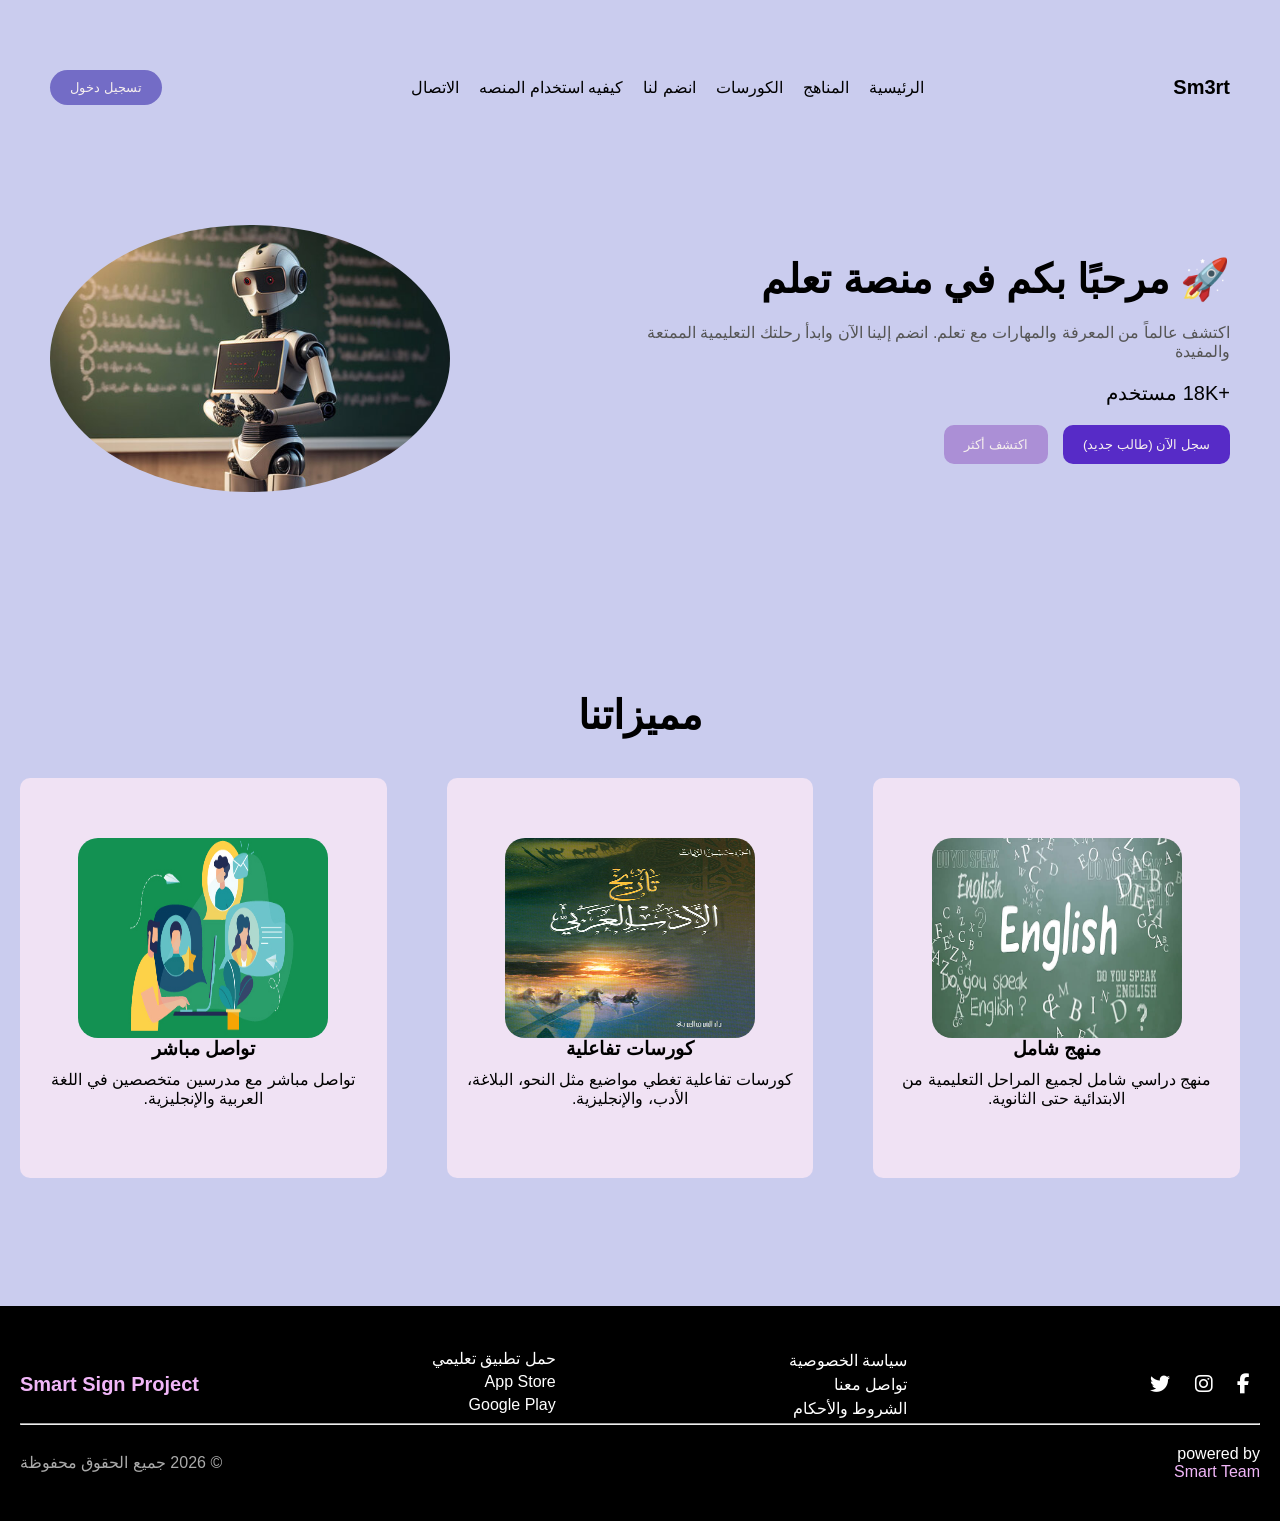
<file: index.html>
<!DOCTYPE html>
<html lang="ar" dir="rtl">
<head>
  <meta charset="UTF-8" >
  <title>Smart Sign</title>
  <link rel="stylesheet" href="css/style.css">
</head>
<body>

  <!-- Navbar -->
  <nav class="navbar">
    <div class="logo">Sm3rt</div>
    <ul>
      <li><a href="index.html">الرئيسية</a></li>
      <li><a href="curriculum.html">المناهج</a></li>
      <!-- <li><a href="teachers.html">المدرسين</a></li> -->
      <li><a href="courses.html">الكورسات</a></li>
      <li><a href="creat.html">انضم لنا</a></li>
      <li><a href="how-to-use.html">كيفيه استخدام المنصه</a></li>
      <li><a href="contact.html">الاتصال</a></li>
    </ul>
    <button class="login-btn" ><a href="login.html">تسجيل دخول</a></button>
  </nav>

  <!-- Hero Section -->
  <section class="hero">

    <div class="hero-text">
      <h1>🚀 مرحبًا بكم في منصة تعلم</h1>
      <p>
        اكتشف عالماً من المعرفة والمهارات مع تعلم. انضم إلينا الآن وابدأ رحلتك التعليمية الممتعة والمفيدة
      </p>

      <div class="users">+18K مستخدم</div>

      <div class="buttons">
        <button class="primary"><a href="creat.html">سجل الآن (طالب جديد)</a></button>
        <button class="secondary"><a href="courses.html">اكتشف أكثر</a></button>
      </div>
    </div>

    <div class="hero-img">
      <img src="img/teacher.jpg" alt="">
    </div>

  </section>
<br>
<br><br>
<br>
<br>
<br>
<br>
<section>
 <div class="features-text">
     <h2>مميزاتنا</h2>
     </div>
<div class="features">
     <br>
    <div class="feature">
        <img src="img/15.jpg" alt="">
        <h3>منهج شامل</h3>
        <p>منهج دراسي شامل لجميع المراحل التعليمية من الابتدائية حتى الثانوية.</p>
    </div>

    <div class="feature">
        <img src="img/17.jpg" alt="">
        <h3>كورسات تفاعلية</h3>
        <p>كورسات تفاعلية تغطي مواضيع مثل النحو، البلاغة، الأدب، والإنجليزية.</p>
    </div>

    <div class="feature">
        <img src="img/20.jpg" alt="">
        <h3>تواصل مباشر</h3>
        <p>تواصل مباشر مع مدرسين متخصصين في اللغة العربية والإنجليزية.</p>
    </div>
</div>
</section>

<br>
<br>
<br>
<br>
<br>
<br>
<footer class="footer">

    <div class="footer-container">

        <!-- Social -->
        <div class="social">
            <i class="fab fa-facebook-f"></i>
            <i class="fab fa-instagram"></i>
            <i class="fab fa-twitter"></i>
        </div>

        <!-- Links -->
        <div class="links">
            <a href="#">سياسة الخصوصية</a>
            <a href="#">تواصل معنا</a>
            <a href="#">الشروط والأحكام</a>
        </div>

        <!-- App -->
        <div class="apps">
            <p>حمل تطبيق تعليمي</p>
            <span>App Store</span>
            <span>Google Play</span>
        </div>

        <!-- Logo -->
        <div class="logo">
            <p>Smart Sign Project</p>
        </div>

    </div>

    <hr>

    <!-- Bottom -->
    <div class="bottom">
        <div class="powered">
            <p>powered by</p>
            <span>Smart Team</span>
        </div>

        <p class="copy">© 2026 جميع الحقوق محفوظة</p>
    </div>

</footer>

<!-- Font Awesome -->
<link rel="stylesheet" href="https://cdnjs.cloudflare.com/ajax/libs/font-awesome/6.4.0/css/all.min.css">

  
</body>
</html>
</file>
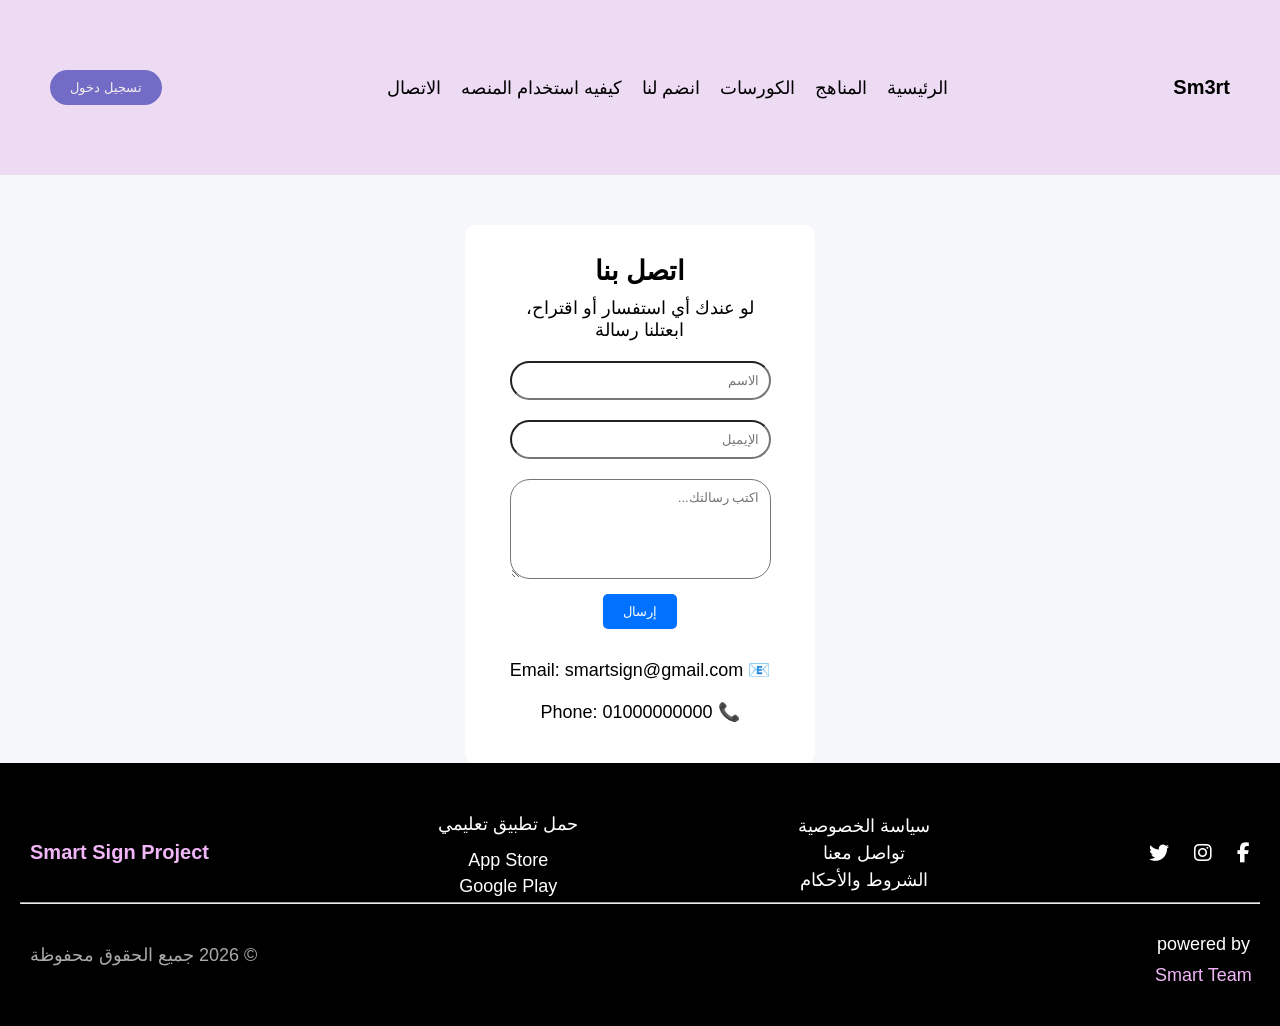
<file: contact.html>
<!DOCTYPE html>
<html lang="ar" dir="rtl">
<head>
    <meta charset="UTF-8">
    <title>اتصل بنا</title>
    <link rel="stylesheet" href="css/Conect.css">
</head>
<body>

     <!-- Navbar -->
  <nav class="navbar">
    <div class="logo">Sm3rt</div>
    <ul>
      <li><a href="index.html">الرئيسية</a></li>
      <li><a href="curriculum.html">المناهج</a></li>
      <!-- <li><a href="teachers.html">المدرسين</a></li> -->
      <li><a href="courses.html">الكورسات</a></li>
      <li><a href="creat.html">انضم لنا</a></li>
      <li><a href="how-to-use.html">كيفيه استخدام المنصه</a></li>
      <li><a href="contact.html">الاتصال</a></li>
    </ul>
    <button class="login-btn" ><a href="login.html">تسجيل دخول</a></button>
  </nav>

<div class="contact-container">

    <h2>اتصل بنا</h2>
    <p>لو عندك أي استفسار أو اقتراح، ابعتلنا رسالة</p>

    <form onsubmit="sendMessage(event)">
        <input type="text" id="name" placeholder="الاسم" required>
        <input type="email" id="email" placeholder="الإيميل" required>
        <textarea id="message" placeholder="اكتب رسالتك..." required></textarea>

        <button type="submit">إرسال</button>
    </form>

    <div class="info">
        <p>📧 Email: smartsign@gmail.com</p>
        <p>📞 Phone: 01000000000</p>
    </div>

</div>

<footer class="footer">

    <div class="footer-container">

        <!-- Social -->
        <div class="social">
            <i class="fab fa-facebook-f"></i>
            <i class="fab fa-instagram"></i>
            <i class="fab fa-twitter"></i>
        </div>

        <!-- Links -->
        <div class="links">
            <a href="#">سياسة الخصوصية</a>
            <a href="#">تواصل معنا</a>
            <a href="#">الشروط والأحكام</a>
        </div>

        <!-- App -->
        <div class="apps">
            <p>حمل تطبيق تعليمي</p>
            <span>App Store</span>
            <span>Google Play</span>
        </div>

        <!-- Logo -->
        <div class="logo">
            <p>Smart Sign Project</p>
        </div>

    </div>

    <hr>

    <!-- Bottom -->
    <div class="bottom">
        <div class="powered">
            <p>powered by</p>
            <span>Smart Team</span>
        </div>

        <p class="copy">© 2026 جميع الحقوق محفوظة</p>
    </div>

</footer>

<!-- Font Awesome -->
<link rel="stylesheet" href="https://cdnjs.cloudflare.com/ajax/libs/font-awesome/6.4.0/css/all.min.css">

  
<script src="js/contact.js"></script>

</html>
</file>
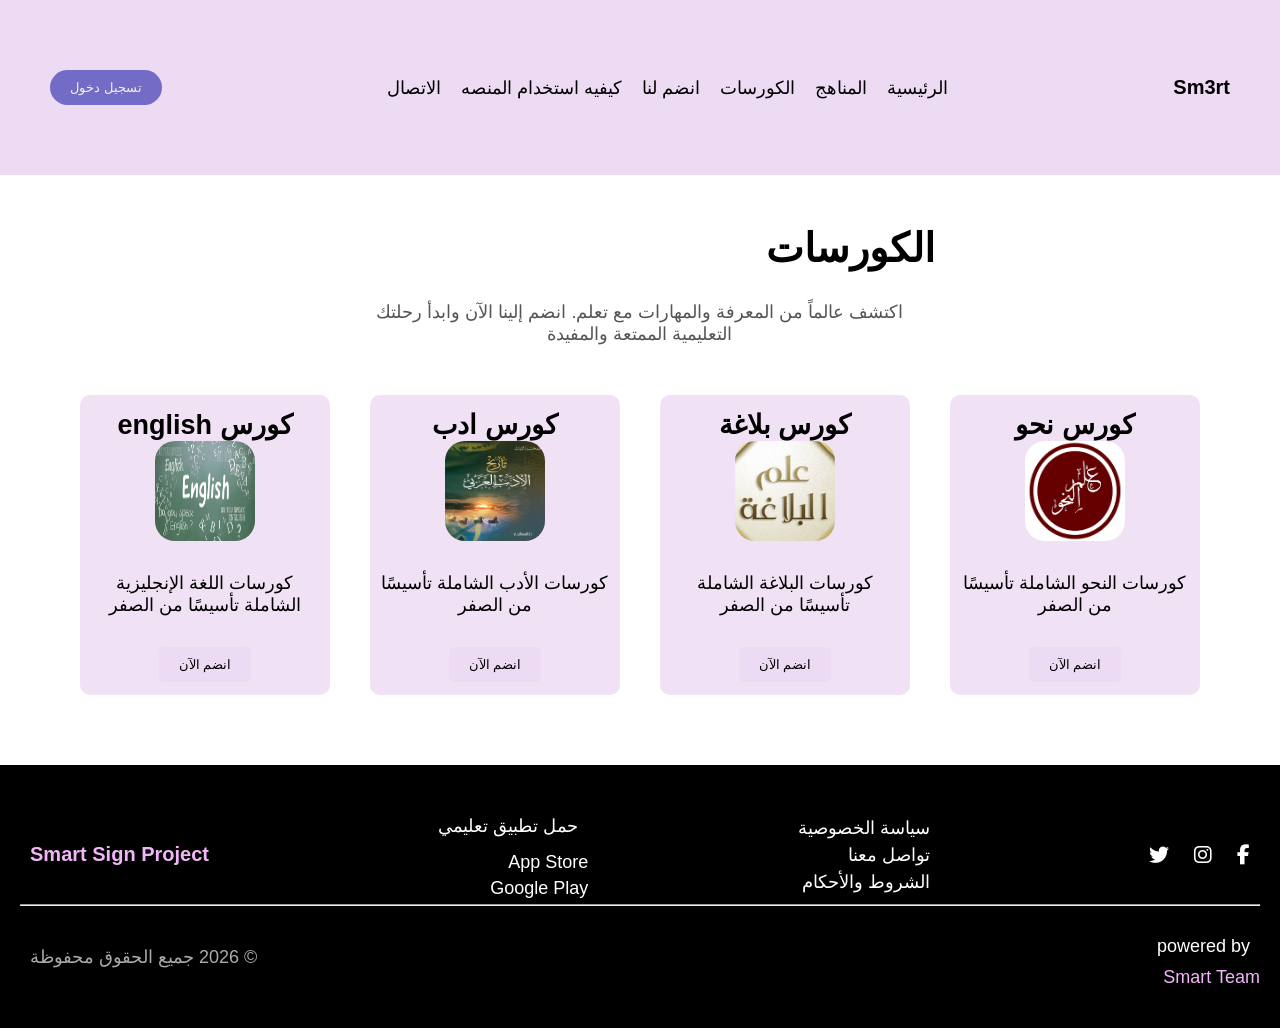
<file: courses.html>
<!DOCTYPE html>
<html lang="en" dir="rtl">
<head>
    <meta charset="UTF-8">
    <meta name="viewport" content="width=device-width, initial-scale=1.0">
    <title>Document</title>
    <link rel="stylesheet" href="css/curriculum.css">
</head>
<body>
     
  <!-- Navbar -->
  <nav class="navbar">
    <div class="logo">Sm3rt</div>
    <ul>
      <li><a href="index.html">الرئيسية</a></li>
      <li><a href="curriculum.html">المناهج</a></li>
      <!-- <li><a href="teachers.html">المدرسين</a></li> -->
      <li><a href="courses.html">الكورسات</a></li>
      <li><a href="creat.html">انضم لنا</a></li>
      <li><a href="how-to-use.html">كيفيه استخدام المنصه</a></li>
      <li><a href="contact.html">الاتصال</a></li>
    </ul>
    <button class="login-btn" ><a href="login.html">تسجيل دخول</a></button>
  </nav>

  <!-- hero section -->
    <section class="hero">
        <div class="hero-text">
        <h1>الكورسات</h1>
        <p>
            اكتشف عالماً من المعرفة والمهارات مع تعلم. انضم إلينا الآن وابدأ رحلتك التعليمية الممتعة والمفيدة
        </p>
    
        </div>
    
    <div class="cards">
         <div class="card">
            <h2>كورس نحو </h2>
            <img src="img/14.png" alt="">
            <br>
            <p> كورسات النحو الشاملة تأسيسًا من الصفر</p>
            <br>
            <button>انضم الآن</button>
        </div>
        <div class="card">
            <h2>كورس بلاغة </h2>
            <img src="img/16.jpg" alt="">
            <br>
            <p > كورسات البلاغة الشاملة تأسيسًا من الصفر</p>
            <br>
            <button>انضم الآن</button>
        </div><div class="card">
            <h2>كورس ادب  </h2>
            <img src="img/17.jpg" alt="">
            <br>
            <p> كورسات الأدب الشاملة تأسيسًا من الصفر</p>
            <br>
            <button>انضم الآن</button>
        </div>
        <div class="card">
            <h2>كورس english </h2>
            <img src="img/15.jpg" alt="">
            <br>
            <p> كورسات اللغة الإنجليزية الشاملة تأسيسًا من الصفر</p>
            <br>
            <button>انضم الآن</button>
        </div>
        </div>
    </<section>
        
    </section>
        <footer class="footer">

    <div class="footer-container">

        <!-- Social -->
        <div class="social">
            <i class="fab fa-facebook-f"></i>
            <i class="fab fa-instagram"></i>
            <i class="fab fa-twitter"></i>
        </div>

        <!-- Links -->
        <div class="links">
            <a href="#">سياسة الخصوصية</a>
            <a href="#">تواصل معنا</a>
            <a href="#">الشروط والأحكام</a>
        </div>

        <!-- App -->
        <div class="apps">
            <p>حمل تطبيق تعليمي</p>
            <span>App Store</span>
            <span>Google Play</span>
        </div>

        <!-- Logo -->
        <div class="logo">
            <p>Smart Sign Project</p>
        </div>

    </div>

    <hr>

    <!-- Bottom -->
    <div class="bottom">
        <div class="powered">
            <p>powered by</p>
            <span>Smart Team</span>
        </div>

        <p class="copy">© 2026 جميع الحقوق محفوظة</p>
    </div>

</footer>

<!-- Font Awesome -->
<link rel="stylesheet" href="https://cdnjs.cloudflare.com/ajax/libs/font-awesome/6.4.0/css/all.min.css">

  
  
</body>
</html>
</file>
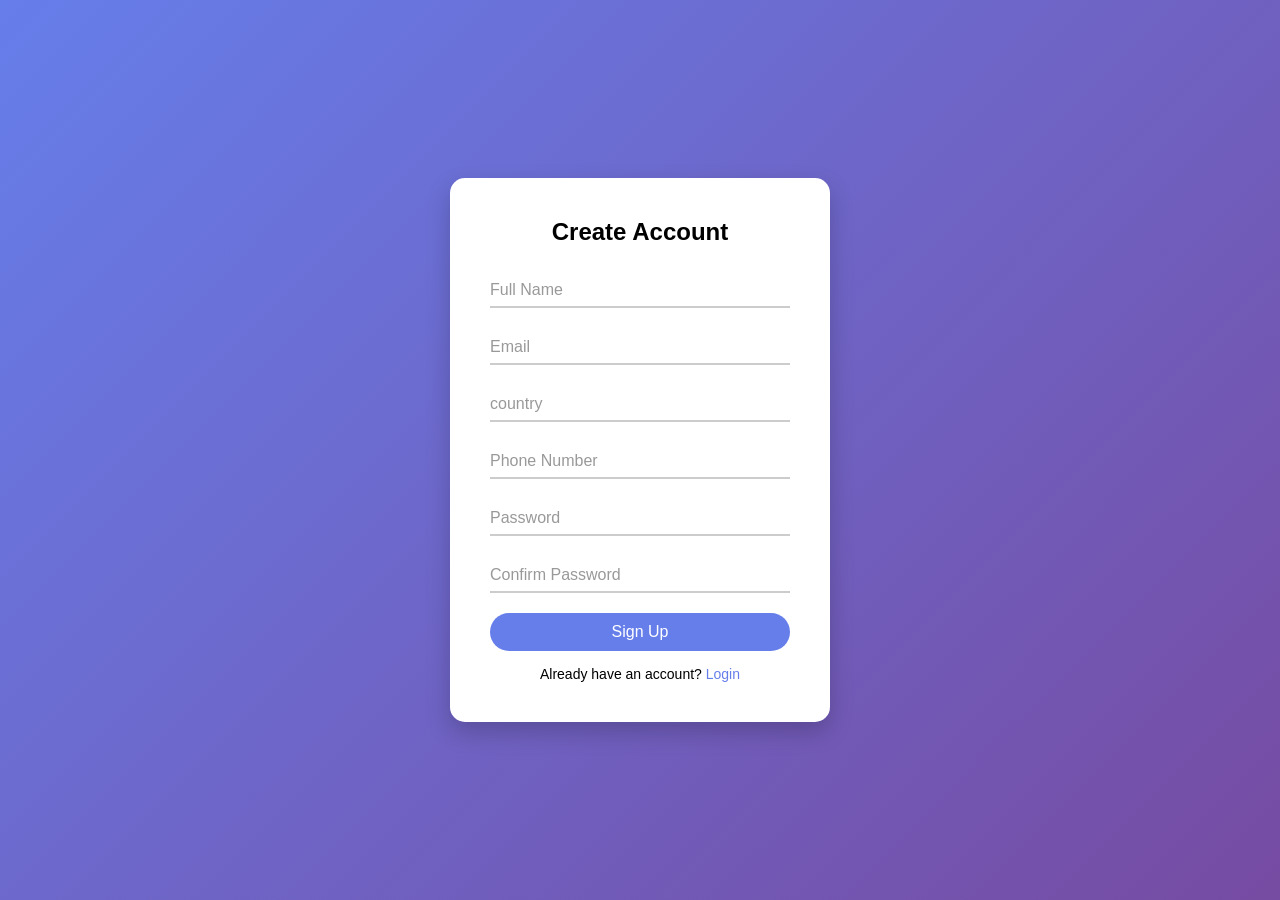
<file: creat.html>
<!DOCTYPE html>
<html lang="en">
<head>
  <meta charset="UTF-8">
  <title>Sign Up</title>
  <link rel="stylesheet" href="css/creat.css">
</head>
<body>
  <div class="container">
    
    <div class="form-box">
      <h2>Create Account</h2>

      <form>
        <div class="input-box">
          <input type="text" required>
          <label>Full Name</label>
        </div>

        <div class="input-box">
          <input type="email" required>
          <label>Email</label>
        </div>
        <div class="input-box">
          <input type="select" required>
          <label>country</label>
        </div>
        <div class="input-box">
          <input type="number" required>
          <label>Phone Number</label>
        </div>
        <div class="input-box">
          <input type="password" required>
          <label>Password</label>
        </div>

        <div class="input-box">
          <input type="password" required>
          <label>Confirm Password</label>
        </div>

         
        <button type="submit">Sign Up</button>

        <p class="login-link">
          Already have an account? <a href="login.html">Login</a>
        </p>
      </form>
    </div>
  </div>


  <script src="js/join.js"></script>
</body>
</html>
</file>
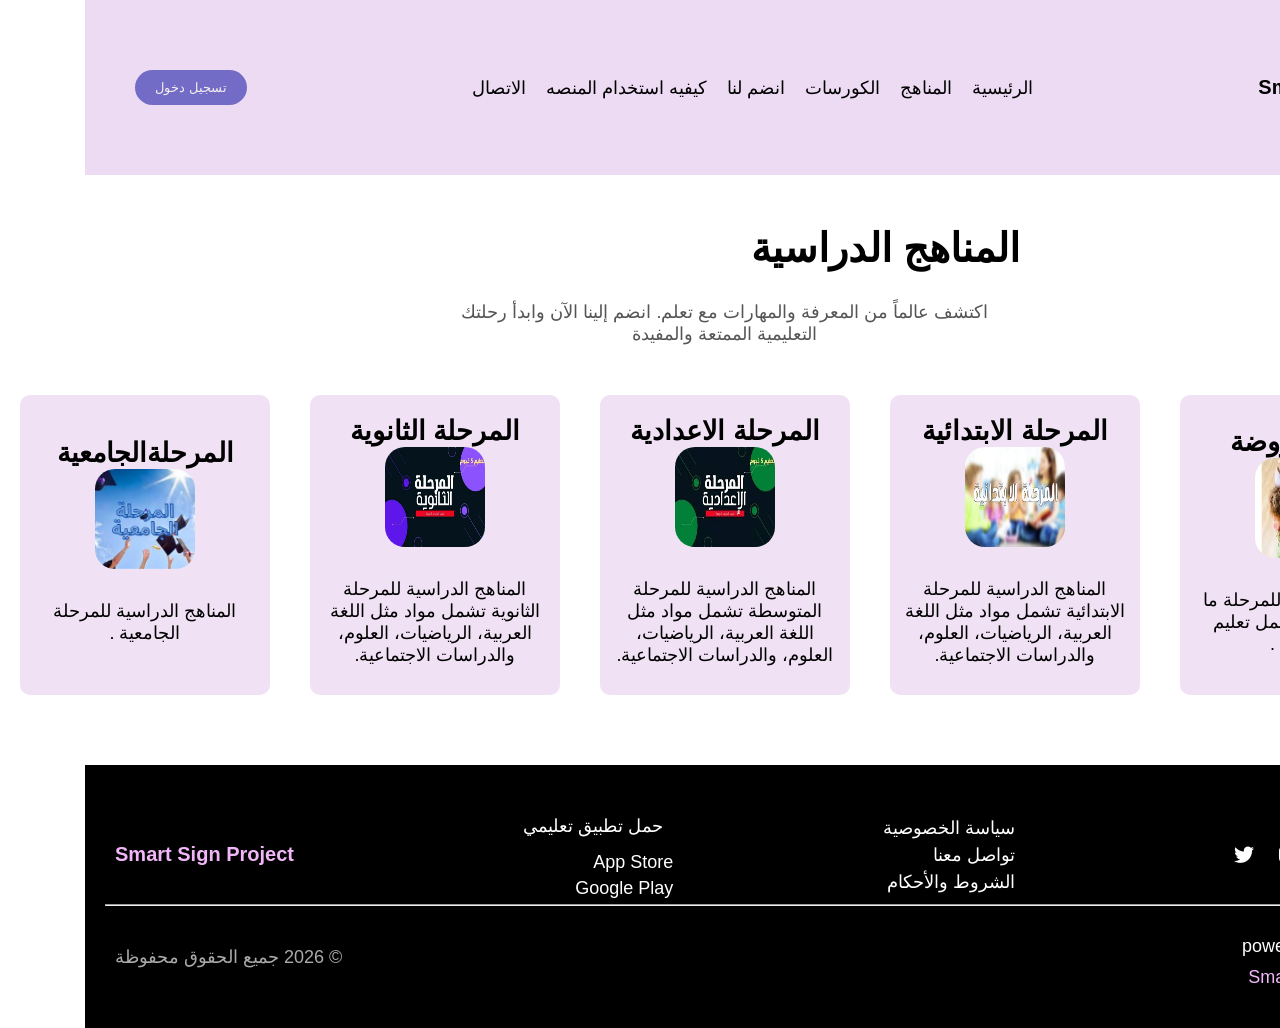
<file: curriculum.html>
<!DOCTYPE html>
<html lang="en" dir="rtl">
<head>
    <meta charset="UTF-8">
    <meta name="viewport" content="width=device-width, initial-scale=1.0">
    <title>Document</title>
    <link rel="stylesheet" href="css/curriculum.css">
</head>
<body>
    
  <!-- Navbar -->
  <nav class="navbar">
    <div class="logo">Sm3rt</div>
    <ul>
      <li><a href="index.html">الرئيسية</a></li>
      <li><a href="curriculum.html">المناهج</a></li>
      <!-- <li><a href="teachers.html">المدرسين</a></li> -->
      <li><a href="courses.html">الكورسات</a></li>
      <li><a href="creat.html">انضم لنا</a></li>
      <li><a href="how-to-use.html">كيفيه استخدام المنصه</a></li>
      <li><a href="contact.html">الاتصال</a></li>
    </ul>
    <button class="login-btn" ><a href="login.html">تسجيل دخول</a></button>
  </nav>

  <!-- hero section -->
    <section class="hero">
        <div class="hero-text">
        <h1>المناهج الدراسية</h1>
        <p>
            اكتشف عالماً من المعرفة والمهارات مع تعلم. انضم إلينا الآن وابدأ رحلتك التعليمية الممتعة والمفيدة
        </p>
    
        </div>
    
    <div class="cards">
         <div class="card">
            <h2>مرحلةالروضة</h2>
            <img src="img/1.jpg" alt="">
            <br>
            <p>المناهج الدراسية للمرحلة ما قبل الابتدائية تشمل تعليم الحروف .</p>
        </div>

        <div class="card">
            <h2>المرحلة الابتدائية</h2>
             <img src="img/2.jpg" alt="">
             <br>
            <p>المناهج الدراسية للمرحلة الابتدائية تشمل مواد مثل اللغة العربية، الرياضيات، العلوم، والدراسات الاجتماعية.</p>
        </div>

        <div class="card">
            <h2>المرحلة الاعدادية</h2>
             <img src="img/3.jpg" alt="">
             <br>
            <p>المناهج الدراسية للمرحلة المتوسطة تشمل مواد مثل اللغة العربية، الرياضيات، العلوم، والدراسات الاجتماعية.</p>
        </div>

        <div class="card">
            <h2>المرحلة الثانوية</h2>
             <img src="img/4.jpg" alt="">
                <br>
            <p>المناهج الدراسية للمرحلة الثانوية تشمل مواد مثل اللغة العربية، الرياضيات، العلوم، والدراسات الاجتماعية.</p>
        </div>

        <div class="card">
            <h2>المرحلةالجامعية</h2>
             <img src="img/5.jpg" alt="">
                <br>
            <p>المناهج الدراسية للمرحلة  الجامعية .</p>
        </div>


    </div>
</section>
   <footer class="footer">

    <div class="footer-container">

        <!-- Social -->
        <div class="social">
            <i class="fab fa-facebook-f"></i>
            <i class="fab fa-instagram"></i>
            <i class="fab fa-twitter"></i>
        </div>

        <!-- Links -->
        <div class="links">
            <a href="#">سياسة الخصوصية</a>
            <a href="#">تواصل معنا</a>
            <a href="#">الشروط والأحكام</a>
        </div>

        <!-- App -->
        <div class="apps">
            <p>حمل تطبيق تعليمي</p>
            <span>App Store</span>
            <span>Google Play</span>
        </div>

        <!-- Logo -->
        <div class="logo">
            <p>Smart Sign Project</p>
        </div>

    </div>

    <hr>

    <!-- Bottom -->
    <div class="bottom">
        <div class="powered">
            <p>powered by</p>
            <span>Smart Team</span>
        </div>

        <p class="copy">© 2026 جميع الحقوق محفوظة</p>
    </div>

</footer>

<!-- Font Awesome -->
<link rel="stylesheet" href="https://cdnjs.cloudflare.com/ajax/libs/font-awesome/6.4.0/css/all.min.css">

  
  
</body>
</html>
</file>
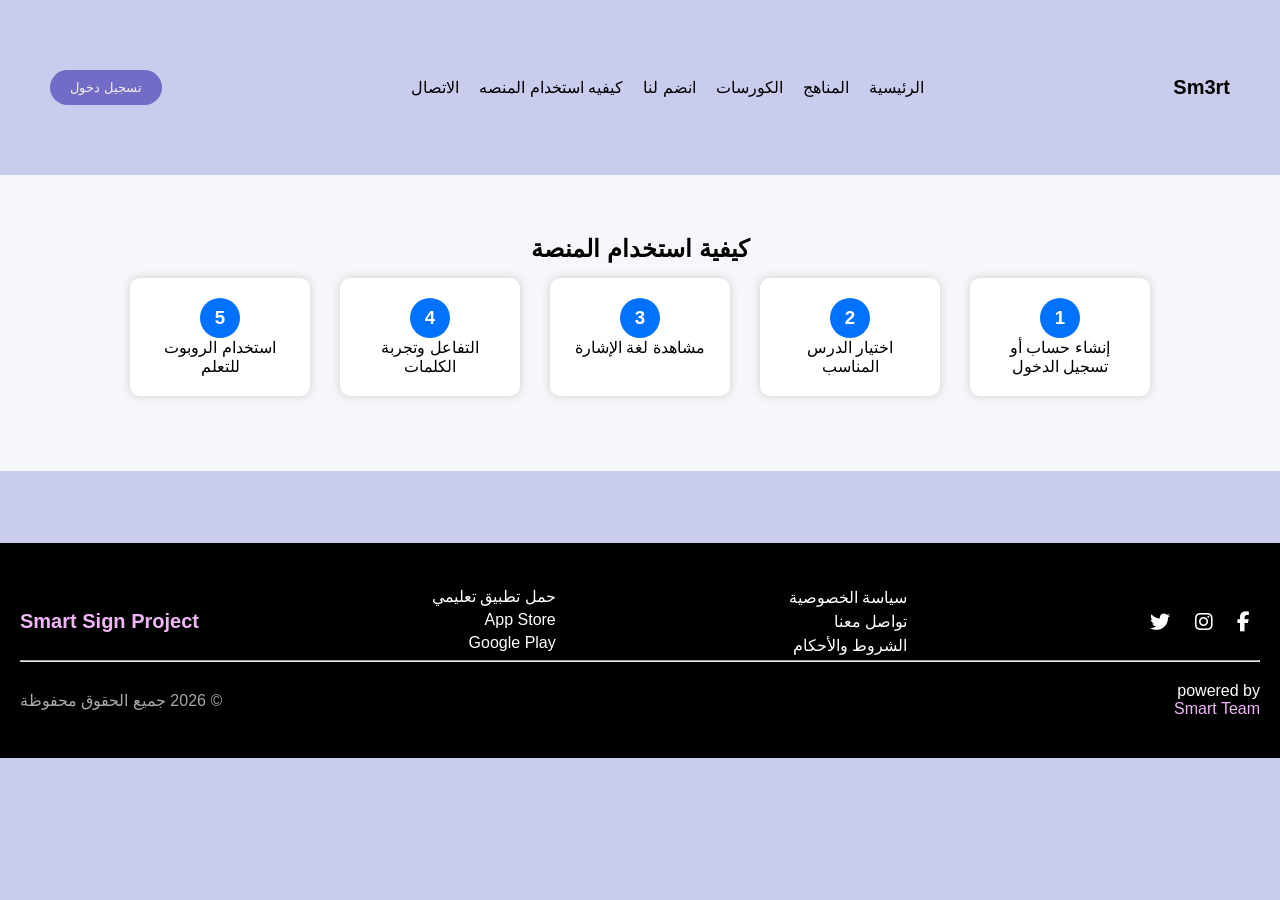
<file: how-to-use.html>
<!DOCTYPE html>
<html lang="en" dir="rtl">
<head>
    <meta charset="UTF-8">
    <meta name="viewport" content="width=device-width, initial-scale=1.0">
    <title>Document</title>
    <link rel="stylesheet" href="css/how.css">
</head>
<body>

  <!-- Navbar -->
  <nav class="navbar">
    <div class="logo">Sm3rt</div>
    <ul>
      <li><a href="index.html">الرئيسية</a></li>
      <li><a href="curriculum.html">المناهج</a></li>
      <!-- <li><a href="teachers.html">المدرسين</a></li> -->
      <li><a href="courses.html">الكورسات</a></li>
      <li><a href="creat.html">انضم لنا</a></li>
      <li><a href="how-to-use.html">كيفيه استخدام المنصه</a></li>
      <li><a href="contact.html">الاتصال</a></li>
    </ul>
    <button class="login-btn" ><a href="login.html">تسجيل دخول</a></button>
  </nav>

    <section class="how">

    <h2>كيفية استخدام المنصة</h2>

    <div class="steps">

        <div class="step">
            <h3>1</h3>
            <p>إنشاء حساب أو تسجيل الدخول</p>
        </div>

        <div class="step">
            <h3>2</h3>
            <p>اختيار الدرس المناسب</p>
        </div>

        <div class="step">
            <h3>3</h3>
            <p>مشاهدة لغة الإشارة</p>
        </div>

        <div class="step">
            <h3>4</h3>
            <p>التفاعل وتجربة الكلمات</p>
        </div>

        <div class="step">
            <h3>5</h3>
            <p>استخدام الروبوت للتعلم</p>
        </div>

    </div>

</section>
<br><br><br> <br>

<footer class="footer">

    <div class="footer-container">

        <!-- Social -->
        <div class="social">
            <i class="fab fa-facebook-f"></i>
            <i class="fab fa-instagram"></i>
            <i class="fab fa-twitter"></i>
        </div>

        <!-- Links -->
        <div class="links">
            <a href="#">سياسة الخصوصية</a>
            <a href="#">تواصل معنا</a>
            <a href="#">الشروط والأحكام</a>
        </div>

        <!-- App -->
        <div class="apps">
            <p>حمل تطبيق تعليمي</p>
            <span>App Store</span>
            <span>Google Play</span>
        </div>

        <!-- Logo -->
        <div class="logo">
            <p>Smart Sign Project</p>
        </div>

    </div>

    <hr>

    <!-- Bottom -->
    <div class="bottom">
        <div class="powered">
            <p>powered by</p>
            <span>Smart Team</span>
        </div>

        <p class="copy">© 2026 جميع الحقوق محفوظة</p>
    </div>

</footer>

<!-- Font Awesome -->
<link rel="stylesheet" href="https://cdnjs.cloudflare.com/ajax/libs/font-awesome/6.4.0/css/all.min.css">

  
</body>
</html>
</file>
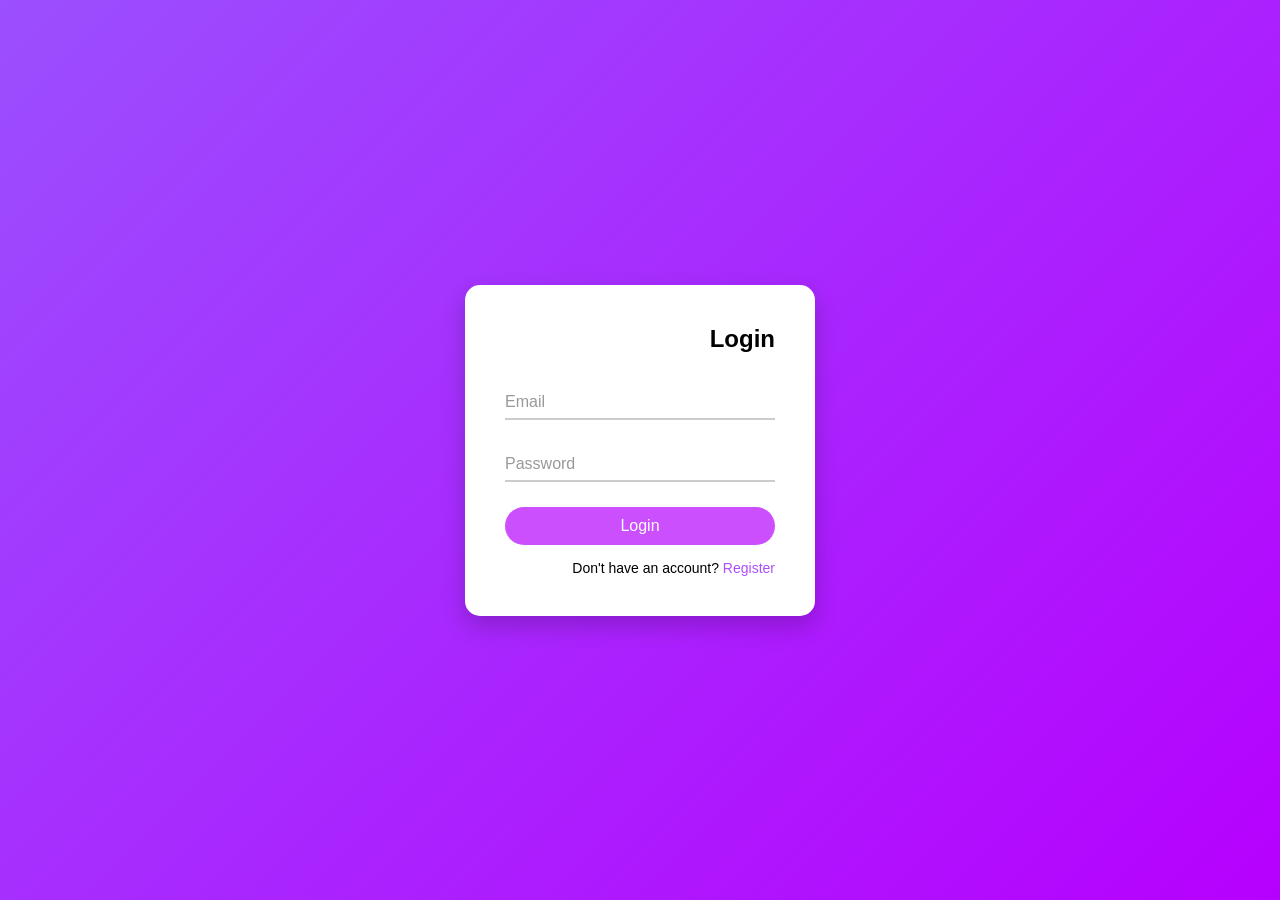
<file: login.html>
<!DOCTYPE html>
<html lang="en">
<head>
  <meta charset="UTF-8">
  <title>Login</title>
  <link rel="stylesheet" href="css/login.css">
</head>
<body>

  <div class="container">
    <div class="login-box">
      <h2>Login</h2>

      <form>
        <div class="input-box">
          <input type="email" required>
          <label>Email</label>
        </div>

        <div class="input-box">
          <input type="password" required>
          <label>Password</label>
        </div>

        <button type="submit">Login</button>

        <p class="register">
          Don't have an account? <a href="creat.html">Register</a>
        </p>
      </form>
    </div>
  </div>


  <script src="js/join.js"></script>
</body>
</html>
</file>
<file: css/style.css>
* {
  margin: 0;
  padding: 0;
  box-sizing: border-box;
  font-family: "Cairo", sans-serif;
}
*{
  margin: 0;
  padding: 0;
  box-sizing: border-box;
}

body {
  font-family: Arial, sans-serif;
}

.container {
  width: 90%;
  margin: auto;
}
body {
  background: #caccee;
}

/* Navbar */
.navbar {
  display: flex;
  justify-content: space-between;
  align-items: center;
  padding:70px 50px;
}

.navbar ul {
  display: flex;
  gap: 20px;
  list-style: none;
}

.navbar li {
  cursor: pointer;
}
li a{
    text-decoration: none;
    color: #000000;
}
li a:hover {
    color: #572bc7;
    font-size: 20px;
    transition: 0.3s;
}
.logo {
  font-weight: bold;
  font-size: 20px;
}

.login-btn {
  background: #736cc6;
  border: none;
  padding: 10px 20px;
  border-radius: 20px;
  cursor: pointer;
}
button:hover {
    background: #0055cc;
    transition: 0.3s;
}
/* Hero */
.hero {
  display: flex;
  align-items: center;
  justify-content: space-between;
  padding: 50px;
}

/* Text */
.hero-text {
  width: 50%;
}

.hero-text h1 {
  font-size: 40px;
  margin-bottom: 20px;
}

.hero-text p {
  color: #555;
  margin-bottom: 20px;
}

.users {
  font-size: 20px;
  margin-bottom: 20px;
}

/* Buttons */
.buttons {
  display: flex;
  gap: 15px;
}
button a{
    text-decoration: none;
    color: #f5eeee;
}

.primary {
  background: #572bc7;
  color: white;
  border: none;
  padding: 12px 20px;
  border-radius: 10px;
  cursor: pointer;
}

.secondary {
  background: #ab8fd6;
  border: none;
  padding: 12px 20px;
  border-radius: 10px;
  cursor: pointer;
}

/* Image */
.hero-img img {
  width: 400px;
  border-radius: 50%;
}

.features{
  display: flex;
  flex-direction: row;
  justify-content: center;
  display: flex;
  gap: 20px;
  flex-wrap: wrap;
}
.features-text h2{
    text-align: center;
    padding: 20px;
    font-size: 40px;

}
.features .feature{
    background-color: rgb(240, 226, 244);
    width: 300px;
    height:400px;
    margin: 20px;
    border-radius: 10px;
    display: flex;
    flex-direction: column;
    align-items: center;
    justify-content: center;
     cursor: pointer;
  flex: 1 1 300px; /* مهم جدًا */
}
.features .feature img{
    width: 250px;
    height: 200px;
    border-radius: 20px;
}
.features .feature p{
    text-align: center;
    padding: 10px;
}





.footer {
    background: #000;
    color: white;
    padding: 40px 20px;
    direction: rtl;
}

.footer-container {
    display: flex;
    justify-content: space-between;
    flex-wrap: wrap;
    align-items: center;
}

/* Social */
.social i {
    font-size: 20px;
    margin: 10px;
    cursor: pointer;
}

/* Links */
.links a {
    display: block;
    color: white;
    margin: 5px 0;
    text-decoration: none;
}

/* Apps */
.apps span {
    display: block;
    margin: 5px 0;
}

/* Logo */
.logo img {
    width: 50px;
}

.logo p {
    color: rgb(241, 182, 248);
    font-weight: bold;
}

/* Bottom */
.bottom {
    display: flex;
    justify-content: space-between;
    align-items: center;
    margin-top: 20px;
    flex-wrap: wrap;
}

.powered span {
    color:rgb(241, 182, 248);
}

.copy {
    color: #aaa;
}
.links a:hover {
    color: #00c6ff;
}

.social i:hover {
    color: #00c6ff;
}

@media (max-width: 768px) {
  .cards {
    flex-direction: column;
  }

  .card {
    width: 100%;
  }
}
</file>
<file: css/Conect.css>
@import url(style.css);
@import url(curriculum.css);
body {
    font-family: Arial;
    background: #f5f7fa;
    text-align: center;
}

.contact-container {
    width: 350px;
    margin: auto;
    background: white;
    padding: 30px;
    border-radius: 10px;
    margin-top: 50px;
}

input, textarea {
    width: 90%;
    margin: 10px;
    padding: 10px;
    border-radius: 20px;
}

textarea {
    height: 100px;
}

button {
    padding: 10px 20px;
    background: #0072ff;
    color: white;
    border: none;
}
BUTTON:hover {
   background-color: #ecc8ff;
    transform: translateY(-10px);
    box-shadow: 0 10px 20px rgba(0,0,0,0.3);
    transition: 0.3s;
}
.info {
    margin-top: 20px;
}



.info{
    display: flex;
    width:100%;

    flex-direction: column;
    align-items: center;
    cursor: pointer;
}
.info:hover{
    background: #e1aaff;
    color: white;
    transition: 0.3s;
    Border-radius: 20px;
}
.footer {
    background: #000;
    color: white;
    padding: 40px 20px;
    direction: rtl;
}

.footer-container {
    display: flex;
    justify-content: space-between;
    flex-wrap: wrap;
    align-items: center;
}

/* Social */
.social i {
    font-size: 20px;
    margin: 10px;
    cursor: pointer;
}

/* Links */
.links a {
    display: block;
    color: white;
    margin: 5px 0;
    text-decoration: none;
}

/* Apps */
.apps span {
    display: block;
    margin: 5px 0;
}

/* Logo */
.logo img {
    width: 50px;
}

.logo p {
    color: rgb(241, 182, 248);
    font-weight: bold;
}

/* Bottom */
.bottom {
    display: flex;
    justify-content: space-between;
    align-items: center;
    margin-top: 20px;
    flex-wrap: wrap;
}

.powered span {
    color:rgb(241, 182, 248);
}

.copy {
    color: #aaa;
}
.links a:hover {
    color: #00c6ff;
}

.social i:hover {
    color: #00c6ff;
}
</file>
<file: css/curriculum.css>
@import url(style.css);
body{
    background-color: rgb(255, 255, 255);
    font-size: large;
}
 .navbar{
    background-color: rgb(237, 219, 243);
 }
 .hero{
    display: flex;
    flex-direction: column;

 }
.cards{
  display: flex;
  flex-direction: row;
}
.cards .card{
    background-color: rgb(240, 226, 244);
    width: 250px;
    height: 300px;
    margin: 20px;
    border-radius: 10px;
    display: flex;
    flex-direction: column;
    align-items: center;
    justify-content: center;
     cursor: pointer;
}
.card:hover {
    transform: translateY(-10px);
    box-shadow: 0 10px 20px rgba(0,0,0,0.3);
    transition: 0.3s;
}
.cards .card img{
    width: 100px;
    height: 100px;
    border-radius: 20px;
}
img:hover{
    transform: scale(1.1);
    transition: 0.3s;
}
 p{
    text-align: center;
    padding: 10px;
}
button{
    background-color: rgb(237, 219, 243);
    border: none;
    padding: 10px 20px;
    border-radius: 5px;
    cursor: pointer;
}


.features{
  display: flex;
  flex-direction: row;
  justify-content: center;
}
.features-text h2{
    text-align: center;
    padding: 20px;
    font-size: 40px;

}
.features .feature{
    background-color: rgb(240, 226, 244);
    width: 300px;
    height:400px;
    margin: 20px;
    border-radius: 10px;
    display: flex;
    flex-direction: column;
    align-items: center;
    justify-content: center;
     cursor: pointer;
}
.features .feature img{
    width: 250px;
    height: 200px;
    border-radius: 20px;
}
.features .feature p{
    text-align: center;
    padding: 10px;
}
.footer {
    background: #000;
    color: white;
    width: 100%;
    padding: 40px 20px;
    direction: rtl;
}

.footer-container {
    display: flex;
    justify-content: space-between;
    flex-wrap: wrap;
    align-items: center;
}

/* Social */
.social i {
    font-size: 20px;
    margin: 10px;
    cursor: pointer;
}

/* Links */
.links a {
    display: block;
    color: white;
    margin: 5px 0;
    text-decoration: none;
}

/* Apps */
.apps span {
    display: block;
    margin: 5px 0;
}

/* Logo */
.logo img {
    width: 50px;
}

.logo p {
    color: rgb(241, 182, 248);
    font-weight: bold;
}

/* Bottom */
.bottom {
    display: flex;
    justify-content: space-between;
    align-items: center;
    margin-top: 20px;
    flex-wrap: wrap;
}

.powered span {
    color: rgb(241, 182, 248);
}

.copy {
    color: #aaa;
}
.links a:hover {
    color: #00c6ff;
}

.social i:hover {
    color: #00c6ff;
}
</file>
<file: css/creat.css>
* {
  margin: 0;
  padding: 0;
  box-sizing: border-box;
  font-family: Arial;
}

body {
  height: 100vh;
  display: flex;
  justify-content:center;
  align-items: center;
  background: linear-gradient(135deg, #667eea, #764ba2);
}

.container {
  width: 100%;
  max-width: 380px;
}

.form-box {
  background: white;
  padding: 40px;
  border-radius: 15px;
  box-shadow: 0 10px 25px rgba(0,0,0,0.2);
  text-align: center;
}

.form-box h2 {
  margin-bottom: 25px;
}

.input-box {
  position: relative;
  margin-bottom: 20px;
}

.input-box input {
  width: 100%;
  padding: 10px;
  border: none;
  border-bottom: 2px solid #ccc;
  outline: none;
}

.input-box label {
  position: absolute;
  top: 10px;
  left: 0;
  color: #999;
  transition: 0.3s;
}

.input-box input:focus + label,
.input-box input:valid + label {
  top: -10px;
  font-size: 12px;
  color: #667eea;
}

button {
  width: 100%;
  padding: 10px;
  border: none;
  background: #667eea;
  color: white;
  border-radius: 25px;
  cursor: pointer;
  font-size: 16px;
}

button:hover {
  background: #5a67d8;
}

.login-link {
  margin-top: 15px;
  font-size: 14px;
}

.login-link a {
  color: #667eea;
  text-decoration: none;
}
</file>
<file: css/how.css>
@import url(style.css);
.how {
    text-align: center;
    padding: 60px;
    background: #f5f7fa;
}

.steps {
    display: flex;
    justify-content: center;
    flex-wrap: wrap;
}

.step {
    background: white;
    margin: 15px;
    padding: 20px;
    width: 180px;
    border-radius: 10px;
    box-shadow: 0 0 10px #ccc;
    transition: 0.3s;
}

.step h3 {
    background: #0072ff;
    color: white;
    width: 40px;
    height: 40px;
    margin: auto;
    border-radius: 50%;
    line-height: 40px;
}

.step:hover {
    transform: translateY(-10px);
}
</file>
<file: css/login.css>
* {
  margin: 0;
  padding: 0;
  box-sizing: border-box;
  font-family: Arial;
}

body {
  height: 100vh;
  display: flex;
  justify-content: center;
  align-items: center;
  background: linear-gradient(135deg, #9b4ffe, #b600fe);
}

.container {
  width: 100%;
  max-width: 350px;
}

.login-box {
  background: white;
  padding: 40px;
  border-radius: 15px;
  box-shadow: 0 10px 25px rgba(0,0,0,0.2);
  text-align: right;
}

.login-box h2 {
  margin-bottom: 30px;
}

.input-box {
  position: relative;
  margin-bottom: 25px;
}

.input-box input {
  width: 100%;
  padding: 10px;
  border: none;
  border-bottom: 2px solid #ccc;
  outline: none;
}

.input-box label {
  position: absolute;
  top: 10px;
  left: 0;
  color: #999;
  transition: 0.3s;
}

.input-box input:focus + label,
.input-box input:valid + label {
  top: -10px;
  font-size: 12px;
  color: #ac4ffe;
}

button {
  width: 100%;
  padding: 10px;
  border: none;
  background: #cc4ffe;
  color: white;
  border-radius: 25px;
  cursor: pointer;
  font-size: 16px;
}

button:hover {
  background: #a200ff;
}

.register {
  margin-top: 15px;
  font-size: 14px;
}

.register a {
  color: #ac4ffe;
  text-decoration: none;
}
</file>
